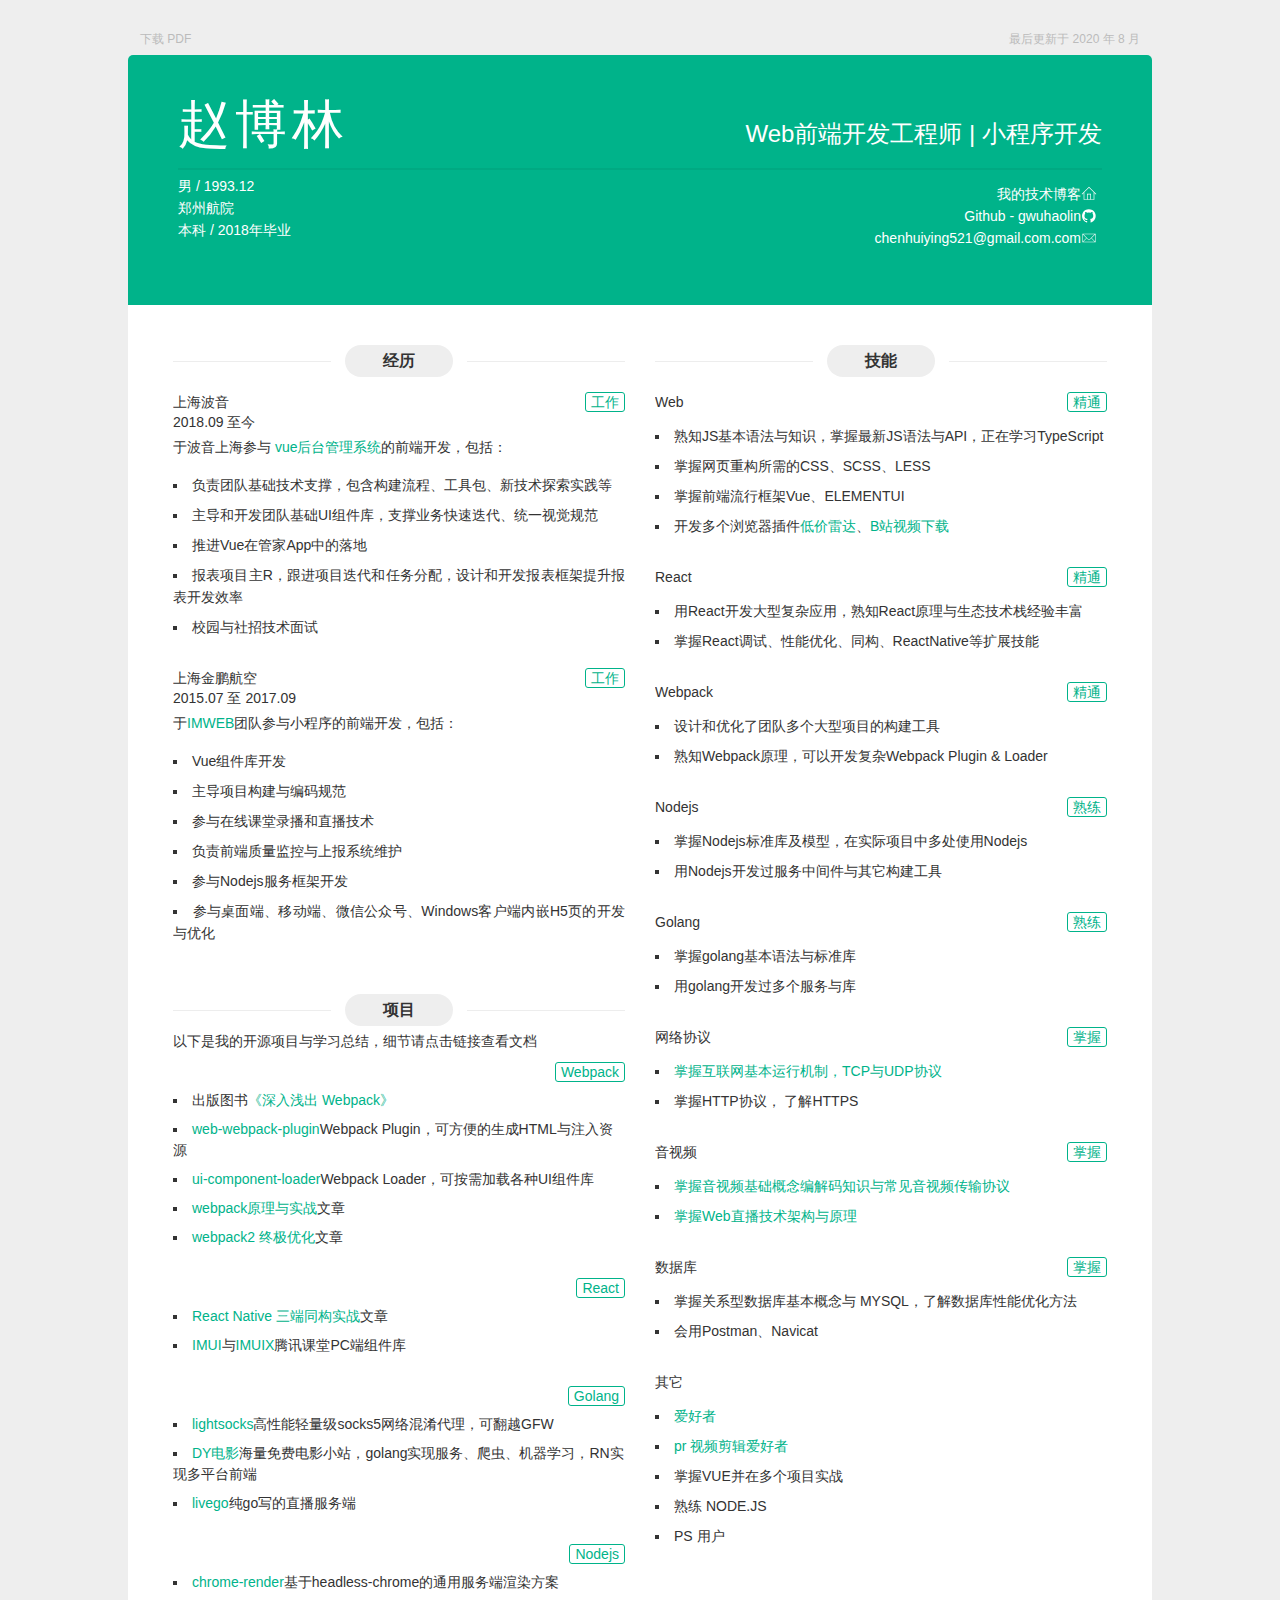
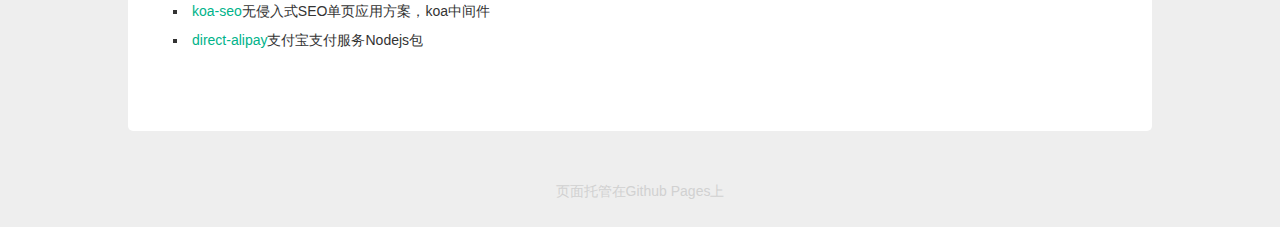
<file: docs/index.html>
<!DOCTYPE html>
<html>
  <head>
    <meta charset="utf-8">
    <meta http-equiv="X-UA-Compatible" content="IE=edge">
    <meta name="viewport" content="width=device-width, initial-scale=1">
    <title>简历 |  赵博林</title>
    <style rel="stylesheet">
      a,
      abbr,
      acronym,
      address,
      applet,
      article,
      aside,
      audio,
      b,
      big,
      blockquote,
      body,
      canvas,
      caption,
      center,
      cite,
      code,
      dd,
      del,
      details,
      dfn,
      div,
      dl,
      dt,
      em,
      embed,
      fieldset,
      figcaption,
      figure,
      footer,
      form,
      h1,
      h2,
      h3,
      h4,
      h5,
      h6,
      header,
      hgroup,
      html,
      i,
      iframe,
      img,
      ins,
      kbd,
      label,
      legend,
      li,
      mark,
      menu,
      nav,
      object,
      ol,
      output,
      p,
      pre,
      q,
      ruby,
      s,
      samp,
      section,
      small,
      span,
      strike,
      strong,
      sub,
      summary,
      sup,
      table,
      tbody,
      td,
      tfoot,
      th,
      thead,
      time,
      tr,
      tt,
      u,
      ul,
      var,
      video {
        margin: 0;
        padding: 0;
        border: 0;
        font: inherit;
        font-size: 100%;
        vertical-align: baseline
      }

      html {
        line-height: 1
      }

      ol,
      ul {
        list-style: none
      }

      table {
        border-collapse: collapse;
        border-spacing: 0
      }

      caption,
      td,
      th {
        text-align: left;
        font-weight: 400;
        vertical-align: middle
      }

      blockquote,
      q {
        quotes: none
      }

      blockquote:after,
      blockquote:before,
      q:after,
      q:before {
        content: "";
        content: none
      }

      a img {
        border: none
      }

      elements-of-type(html5-block) {
        display: block
      }

      * {
        -webkit-box-sizing: border-box;
        -moz-box-sizing: border-box;
        box-sizing: border-box;
        user-select: none
      }

      body {
        color: #333;
        font-size: 14px;
        line-height: 1.5;
        font-family: Helvetica Neue, Helvetica, Arial, Microsoft YaHei, sans-serif;
        -webkit-font-smoothing: antialiased;
        -webkit-text-size-adjust: none;
        background-color: #eee;
        overflow: auto;
        padding-top: 5px
      }

      @media screen and (max-width:1024px) {
        body {
          padding-top: 0
        }
      }

      a {
        text-decoration: none;
        color: #00b38a;
        -webkit-transition: all .2s ease-in-out;
        -moz-transition: all .2s ease-in-out;
        -o-transition: all .2s ease-in-out;
        transition: all .2s ease-in-out
      }

      .last-modified {
        position: absolute;
        top: 30px;
        left: 50%;
        width: 1000px;
        color: #bbb;
        margin-left: -500px;
        font-size: 12px;
        text-align: right
      }

      @media screen and (max-width:1024px) {
        .last-modified {
          display: none
        }
      }

      @media print {
        .last-modified {
          display: none
        }
      }

      .download-pdf {
        position: absolute;
        top: 30px;
        left: 50%;
        color: #bbb;
        margin-left: -500px;
        font-size: 12px;
        text-align: right
      }

      @media screen and (max-width:1024px) {
        .download-pdf {
          display: none
        }
      }

      @media print {
        .download-pdf {
          display: none
        }
      }

      .content {
        position: relative;
        width: 1024px;
        margin: 50px auto;
        -webkit-border-radius: 5px;
        -moz-border-radius: 5px;
        -ms-border-radius: 5px;
        -o-border-radius: 5px;
        border-radius: 5px;
        background-color: #fff;
        overflow: hidden
      }

      @media screen and (max-width:1024px) {
        .content {
          width: 100%;
          margin: 0;
          -webkit-border-radius: 0;
          -moz-border-radius: 0;
          -ms-border-radius: 0;
          -o-border-radius: 0;
          border-radius: 0
        }
      }

      .content-hd {
        width: 100%;
        padding: 30px 50px;
        color: #fff;
        background-color: #00b38a;
        overflow: hidden
      }

      @media screen and (max-width:720px) {
        .content-hd {
          padding: 25px 30px
        }
      }

      @media print {
        .content-hd {
          color: #000;
          background-color: #fff
        }
      }

      .content-hd .title {
        width: 100%;
        border-bottom: 2px solid #00a982;
        font-size: 52px;
        font-weight: 300;
        overflow: hidden;
        padding-bottom: 5px;
        margin-bottom: 5px
      }

      .content-hd .contact,
      .content-hd .info,
      .content-hd .job,
      .content-hd .name {
        width: 50%
      }

      @media screen and (max-width:720px) {

        .content-hd .contact,
        .content-hd .info,
        .content-hd .job,
        .content-hd .name {
          width: 100%;
          text-align: center
        }
      }

      .content-hd .name {
        float: left
      }

      .content-hd .name h1 {
        font-family: Lucida Grande, Hiragino Sans GB, Hiragino Sans GB W3, Helvetica Neue, Helvetica, Arial, Microsoft YaHei, sans-serif;
        font-weight: 500;
        letter-spacing: 5px
      }

      @media screen and (max-width:720px) {
        .content-hd .name h1 {
          letter-spacing: 0;
          line-height: 1.25;
          margin-top: 10px
        }
      }

      .content-hd .name h1 small {
        font-weight: 400;
        letter-spacing: 0;
        font-size: 24px;
        padding-left: 10px
      }

      @media screen and (max-width:720px) {
        .content-hd .name h1 small {
          display: block;
          padding-left: 0;
          font-size: 20px;
          line-height: 1
        }
      }

      .content-hd .job {
        float: right;
        text-align: right
      }

      @media screen and (max-width:720px) {
        .content-hd .job {
          text-align: center
        }
      }

      .content-hd .job h2 {
        display: inline-block;
        font-size: 24px
      }

      @media screen and (max-width:720px) {
        .content-hd .job h2 {
          border-top: 1px solid #00a982;
          margin: 5px auto 0;
          padding: 10px
        }
      }

      .content-hd .info {
        float: left;
        line-height: 22px
      }

      .content-hd .contact {
        float: right;
        text-align: right;
        padding-right: 5px
      }

      .content-hd .contact ul {
        margin: 8px 0 4px
      }

      @media screen and (max-width:720px) {
        .content-hd .contact ul {
          text-align: center;
          margin: 16px 0 0
        }
      }

      .content-hd .contact ul>li {
        height: 22px
      }

      @media screen and (max-width:720px) {
        .content-hd .contact ul>li {
          display: inline-block
        }
      }

      .content-hd .contact ul>li>a {
        color: #fff;
        font-family: Lucida Grande, Hiragino Sans GB, Hiragino Sans GB W3, Helvetica Neue, Helvetica, Arial, Microsoft YaHei, sans-serif;
        font-size: 14px;
        line-height: 22px
      }

      @media print {
        .content-hd .contact ul>li>a {
          color: #000
        }
      }

      .content-hd .contact ul>li>a:hover {
        color: #e8e8e8
      }

      @media screen and (max-width:720px) {
        .content-hd .contact ul>li>a .contact-link {
          display: none
        }
      }

      .content-hd .contact ul>li>a .iconfont {
        fill: #fff;
        vertical-align: text-top
      }

      @media screen and (max-width:720px) {
        .content-hd .contact ul>li>a .iconfont {
          margin: 5px 8px
        }
      }

      .content-bd {
        width: 100%;
        min-height: 200px;
        padding: 20px 30px 50px;
        overflow: hidden
      }

      @media screen and (max-width:720px) {
        .content-bd {
          padding: 20px 20px 50px
        }
      }

      .content-bd .content-left,
      .content-bd .content-right {
        width: 50%
      }

      @media screen and (max-width:1024px) {

        .content-bd .content-left,
        .content-bd .content-right {
          width: 100%
        }
      }

      .content-bd .content-left {
        float: left
      }

      .content-bd .content-right {
        float: right
      }

      .content-bd section {
        overflow: hidden;
        padding: 10px 15px
      }

      .content-bd .section-hd {
        position: relative;
        height: 32px;
        margin: 10px auto 5px;
        overflow: hidden
      }

      .content-bd .section-bd {
        overflow: hidden
      }

      .content-bd .section-bd ul li {
        margin-top: 8px;
        list-style: square inside
      }

      .content-bd .section-bd .item {
        margin-bottom: 20px
      }

      .content-bd .section-title-l,
      .content-bd .section-title-r {
        position: absolute;
        top: 50%;
        display: inline-block;
        width: 35%;
        height: 0;
        vertical-align: middle;
        border-top: 1px solid #ededed
      }

      .content-bd .section-title-l {
        left: 0
      }

      .content-bd .section-title-r {
        right: 0
      }

      .content-bd .section-title {
        position: relative;
        z-index: 1;
        width: 24%;
        min-width: 100px;
        margin: 0 auto;
        padding: 4px 10px;
        -webkit-border-radius: 32px;
        -moz-border-radius: 32px;
        -ms-border-radius: 32px;
        -o-border-radius: 32px;
        border-radius: 32px;
        font-size: 16px;
        font-weight: 700;
        text-align: center;
        background-color: #eee
      }

      .content-bd .section-list {
        padding: 10px 0 5px
      }

      .content-bd .item-hd {
        position: relative;
        padding: 10px 0 5px;
        line-height: 20px;
        overflow: hidden;
        font-weight: 500;
        min-height: 30px
      }

      .content-bd .item-hd .item-time {
        display: inline-block;
        float: left;
        width: 25%
      }

      @media screen and (max-width:720px) {
        .content-bd .item-hd .item-time {
          width: 100%;
          margin-bottom: 5px
        }
      }

      .content-bd .item-hd .item-more {
        position: absolute;
        top: 10px;
        right: 0
      }

      .content-bd .item-hd .item-name {
        float: left
      }

      .content-bd .item-bd {
        margin-bottom: 5px
      }

      .content-bd .item-des {
        margin-bottom: 16px
      }

      .content-bd .section-content {
        text-align: justify;
        word-break: break-all;
        line-height: 22px
      }

      .content-bd .section-content em {
        display: inline-block;
        font-family: Menlo, Helvetica Neue, Helvetica, Arial, Microsoft YaHei, sans-serif;
        font-size: 12px;
        line-height: 14px;
        border: 1px solid #d1d1d1;
        -webkit-border-radius: 3px;
        -moz-border-radius: 3px;
        -ms-border-radius: 3px;
        -o-border-radius: 3px;
        border-radius: 3px;
        margin: 2px;
        padding: 0 3px;
        background-color: #f7f7f7
      }

      .content-bd .section-content strong {
        font-family: Helvetica Neue, Helvetica, Arial, Microsoft YaHei, sans-serif;
        font-size: 12px;
        line-height: 14px;
        border: 1px solid #f3f3f3;
        -webkit-border-radius: 3px;
        -moz-border-radius: 3px;
        -ms-border-radius: 3px;
        -o-border-radius: 3px;
        border-radius: 3px;
        font-weight: 500;
        color: #444;
        margin: 2px;
        padding: 0 3px;
        background-color: #f6f6f6
      }

      .content-bd .practice .item-time {
        width: 100%
      }

      .btn {
        display: inline-block;
        padding: 0 5px;
        border: 1px solid #00b38a;
        border-radius: 3px;
        color: #00b38a;
        font-family: Menlo, Helvetica Neue, Helvetica, Arial, Microsoft YaHei, sans-serif;
        font-size: 14px;
        line-height: 18px;
        text-align: center
      }

      .btn:hover {
        color: #fff;
        background-color: #00b38a
      }

      .github-footer {
        text-align: center
      }

      .github-footer .footer-link {
        display: inline-block;
        color: #d1d1d1;
        margin-bottom: 25px
      }

      @media screen and (max-width:1024px) {
        .github-footer .footer-link {
          margin-top: 25px
        }
      }

      @media print {
        .github-footer {
          display: none
        }
      }
    </style>
    <base target="_blank">
  </head>
  <body>
    <p class="last-modified">最后更新于 2020 年 8 月</p><a class="download-pdf" href="http://resume.wuhaolin.cn/resume.pdf">下载 PDF</a>
    <main class="content">
      <header class="content-hd">
        <section class="title">
          <div class="name">
            <h1>赵博林</h1>
          </div>
          <div class="job">
            <h2>Web前端开发工程师 | 小程序开发</h2>
          </div>
        </section>
        <section class="info">
          <ul>
            <li>男 / 1993.12</li>
            <li> 郑州航院 </li>
            <li>本科 / 2018年毕业</li>
          </ul>
        </section>
        <section class="contact">
          <ul>
            <li><a href="https://github.com/gwuhaolin/blog"><span class="contact-link">我的技术博客</span><span class="iconfont"><svg
                    width="16px" height="16px" viewBox="0 0 1024 1024">
                    <path d="M512 42.581333l-469.333333 469.333333 31.146667 31.146667L170.666667 446.250667l0 438.186667 682.666667 0L853.333333 446.208l96.853333 96.896 31.146667-31.146667L512 42.581333zM426.666667 841.770667l0-298.666667 170.666667 0 0 298.666667L426.666667 841.770667zM810.666667 841.770667l-170.666667 0 0-341.333333L384 500.437333l0 341.333333L213.333333 841.770667 213.333333 403.584l298.666667-298.666667 298.666667 298.666667L810.666667 841.770667z"></path>
                  </svg></span></a></li>
            <li><a href="https://github.com/gwuhaolin"><span class="contact-link">Github - gwuhaolin</span><span class="iconfont"><svg
                    width="16px" height="16px" viewBox="0 0 1024 1024">
                    <path d="M941.714 512q0 143.433-83.712 258.011t-216.283 158.574q-15.433 2.853-22.565-3.986t-7.131-17.152v-120.576q0-55.442-29.696-81.152 32.585-3.438 58.587-10.277t53.723-22.272 46.299-37.998 30.281-60.014 11.703-86.016q0-69.157-45.129-117.723 21.138-52.005-4.571-116.553-16.018-5.157-46.299 6.29t-52.553 25.161l-21.723 13.714q-53.138-14.848-109.714-14.848t-109.714 14.848q-9.143-6.29-24.283-15.433t-47.726-22.016-49.152-7.717q-25.161 64.585-3.986 116.553-45.129 48.567-45.129 117.723 0 48.567 11.703 85.723t29.989 60.014 46.007 38.29 53.723 22.272 58.587 10.277q-22.857 20.553-28.014 58.843-11.995 5.705-25.71 8.558t-32.585 2.853-37.413-12.288-31.707-35.73q-10.862-18.286-27.721-29.696t-28.27-13.714l-11.447-1.719q-11.995 0-16.567 2.56t-2.853 6.583 5.157 8.009 7.424 6.839l3.986 2.853q12.581 5.705 24.869 21.723t17.993 29.147l5.705 13.129q7.424 21.723 25.161 35.145t38.29 17.152 39.717 3.986 31.707-2.011l13.129-2.304q0 21.723 0.293 50.871t0.293 30.866q0 10.277-7.424 17.152t-22.857 3.986q-132.571-43.995-216.283-158.574t-83.712-258.011q0-119.442 58.843-220.27t159.707-159.707 220.27-58.843 220.27 58.843 159.707 159.707 58.843 220.27z"></path>
                  </svg></span></a></li>
            <li><a href="mailto: chenhuiying521@gmail.com"><span class="contact-link"> chenhuiying521@gmail.com.com</span><span class="iconfont"><svg
                    width="16px" height="16px" viewBox="0 0 1024 1024">
                    <path d="M903.808 239.04l-818.304 0 0 545.92 852.992 0 0-545.92-34.688 0zM869.664 273.152l-329.536 329.536c-15.04 15.04-41.248 15.04-56.288 0l-329.6-329.536 715.392 0zM119.616 286.752l221.536 221.504-221.536 221.536 0-443.072zM146.848 750.848l218.464-218.432 94.432 94.4c13.952 13.952 32.512 21.664 52.256 21.664s38.304-7.712 52.256-21.664l94.432-94.432 218.432 218.432-730.304 0zM904.384 729.824l-221.536-221.568 221.536-221.568 0 443.136z"></path>
                  </svg></span></a></li>
            <li></li>
          </ul>
        </section>
      </header>
      <div class="content-bd">
        <div class="content-left">
          <section class="practice">
            <header class="section-hd"><span class="section-title-l"></span>
              <h2 class="section-title">经历</h2><span class="section-title-r"></span>
            </header>
            <div class="section-bd">
              <div class="item">
                <header class="item-hd">
                  <h3 class="item-name">上海波音</h3><span class="item-time">2018.09 至今</span><a class="btn item-more" href="https://tech.meituan.com">工作</a>
                </header>
                <div class="item-bd">
                  <p class="item-des">于波音上海参与<a href="#"> vue后台管理系统</a>的前端开发，包括：</p>
                  <ul class="section-content">
                    <li>负责团队基础技术支撑，包含构建流程、工具包、新技术探索实践等</li>
                    <li>主导和开发团队基础UI组件库，支撑业务快速迭代、统一视觉规范</li>
                    <li>推进Vue在管家App中的落地</li>
                    <li>报表项目主R，跟进项目迭代和任务分配，设计和开发报表框架提升报表开发效率</li>
                    <li>校园与社招技术面试</li>
                  </ul>
                </div>
              </div>
              <div class="item">
                <header class="item-hd">
                  <h3 class="item-name">上海金鹏航空</h3><span class="item-time">2015.07 至 2017.09</span><a class="btn item-more"
                    href="#">工作</a>
                </header>
                <div class="item-bd">
                  <p class="item-des">于<a href="#">IMWEB</a>团队参与<a href="#"></a>小程序的前端开发，包括：</p>
                  <ul class="section-content">
                    <li> Vue组件库开发</li>
                    <li>主导项目构建与编码规范</li>
                    <li>参与在线课堂录播和直播技术</li>
                    <li>负责前端质量监控与上报系统维护</li>
                    <li>参与Nodejs服务框架开发</li>
                    <li>参与桌面端、移动端、微信公众号、Windows客户端内嵌H5页的开发与优化</li>
                  </ul>
                </div>
              </div>
            </div>
          </section>
          <section class="project">
            <header class="section-hd"><span class="section-title-l"></span>
              <h2 class="section-title">项目</h2><span class="section-title-r"></span>
            </header>
            <div class="section-bd">以下是我的开源项目与学习总结，细节请点击链接查看文档<div class="item">
                <header class="item-hd"><a class="btn item-more" href="#">Webpack</a></header>
                <div class="item-bd">
                  <ul>
                    <li>出版图书<a href="#">《深入浅出 Webpack》</a></li>
                    <li><a href="#">web-webpack-plugin</a>Webpack
                      Plugin，可方便的生成HTML与注入资源</li>
                    <li><a href="#">ui-component-loader</a>Webpack
                      Loader，可按需加载各种UI组件库</li>
                    <li><a href="#">webpack原理与实战</a>文章</li>
                    <li><a href="#">webpack2 终极优化</a>文章</li>
                  </ul>
                </div>
              </div>
              <div class="item">
                <header class="item-hd"><a class="btn item-more" href="#">React</a></header>
                <div class="item-bd">
                  <ul>
                    <li><a href="#">React
                        Native 三端同构实战</a>文章</li>
                    <li><a href="#">IMUI</a>与<a href="#">IMUIX</a>腾讯课堂PC端组件库</li>
                  </ul>
                </div>
              </div>
              <div class="item">
                <header class="item-hd"><a class="btn item-more" href="https://golang.org">Golang</a></header>
                <div class="item-bd">
                  <ul>
                    <li><a href="#">lightsocks</a>高性能轻量级socks5网络混淆代理，可翻越GFW</li>
                    <li><a href="#">DY电影</a>海量免费电影小站，golang实现服务、爬虫、机器学习，RN实现多平台前端</li>
                    <li><a href="#">livego</a>纯go写的直播服务端</li>
                  </ul>
                </div>
              </div>
              <div class="item">
                <header class="item-hd"><a class="btn item-more" href="https://nodejs.org">Nodejs</a></header>
                <div class="item-bd">
                  <ul>
                    <li><a href="#">chrome-render</a>基于headless-chrome的通用服务端渲染方案</li>
                    <li><a href="#">koa-seo</a>无侵入式SEO单页应用方案，koa中间件</li>
                    <li><a href="#">direct-alipay</a>支付宝支付服务Nodejs包</li>
                  </ul>
                </div>
              </div>
            </div>
          </section>
        </div>
        <div class="content-right">
          <section class="skill">
            <header class="section-hd"><span class="section-title-l"></span>
              <h2 class="section-title">技能</h2><span class="section-title-r"></span>
            </header>
            <div class="section-bd">
              <div class="item">
                <header class="item-hd"><span class="item-time">Web</span><a class="btn item-more">精通</a></header>
                <div class="item-bd">
                  <ul class="section-content">
                    <li>熟知JS基本语法与知识，掌握最新JS语法与API，正在学习TypeScript</li>
                    <li>掌握网页重构所需的CSS、SCSS、LESS</li>
                    <li>掌握前端流行框架Vue、ELEMENTUI</li>
                    <li>开发多个浏览器插件<a href="#"
                        hl="zh-CN">低价雷达</a>、<a href="#"
                        hl="zh-CN" authuser="0">B站视频下载</a></li>
                  </ul>
                </div>
              </div>
              <div class="item">
                <header class="item-hd"><span class="item-time">React</span><a class="btn item-more">精通</a></header>
                <div class="item-bd">
                  <ul class="section-content">
                    <li>用React开发大型复杂应用，熟知React原理与生态技术栈经验丰富</li>
                    <li>掌握React调试、性能优化、同构、ReactNative等扩展技能</li>
                  </ul>
                </div>
              </div>
              <div class="item">
                <header class="item-hd"><span class="item-time">Webpack</span><a class="btn item-more">精通</a></header>
                <div class="item-bd">
                  <ul class="section-content">
                    <li>设计和优化了团队多个大型项目的构建工具</li>
                    <li>熟知Webpack原理，可以开发复杂Webpack Plugin &amp; Loader</li>
                  </ul>
                </div>
              </div>
              <div class="item">
                <header class="item-hd"><span class="item-time">Nodejs</span><a class="btn item-more">熟练</a></header>
                <div class="item-bd">
                  <ul class="section-content">
                    <li>掌握Nodejs标准库及模型，在实际项目中多处使用Nodejs</li>
                    <li>用Nodejs开发过服务中间件与其它构建工具</li>
                  </ul>
                </div>
              </div>
              <div class="item">
                <header class="item-hd"><span class="item-time">Golang</span><a class="btn item-more">熟练</a></header>
                <div class="item-bd">
                  <ul class="section-content">
                    <li>掌握golang基本语法与标准库</li>
                    <li>用golang开发过多个服务与库</li>
                  </ul>
                </div>
              </div>
              <div class="item">
                <header class="item-hd"><span class="item-time">网络协议</span><a class="btn item-more">掌握</a></header>
                <div class="item-bd">
                  <ul class="section-content">
                    <li><a href="#">掌握互联网基本运行机制，TCP与UDP协议</a></li>
                    <li>掌握HTTP协议， 了解HTTPS</li>
                  </ul>
                </div>
              </div>
              <div class="item">
                <header class="item-hd"><span class="item-time">音视频</span><a class="btn item-more">掌握</a></header>
                <div class="item-bd">
                  <ul class="section-content">
                    <li><a href="#">掌握音视频基础概念编解码知识与常见音视频传输协议</a></li>
                    <li><a href="#">掌握Web直播技术架构与原理</a></li>
                  </ul>
                </div>
              </div>
              <div class="item">
                <header class="item-hd"><span class="item-time">数据库</span><a class="btn item-more">掌握</a></header>
                <div class="item-bd">
                  <ul class="section-content">
                    <li>掌握关系型数据库基本概念与 MYSQL，了解数据库性能优化方法</li>
                    <li>会用Postman、Navicat</li>
                  </ul>
                </div>
              </div>
              <div class="item">
                <header class="item-hd"><span class="item-time">其它</span></header>
                <div class="item-bd">
                  <ul class="section-content">
                    <li><a href="#">爱好者</a></li>
                    <li><a href="#">pr 视频剪辑爱好者
                        </a></li>
                    <li>掌握VUE并在多个项目实战</li>
                    <li>熟练 NODE.JS </li>
                    <li>PS 用户</li>
                  </ul>
                </div>
              </div>
            </div>
          </section>
        </div>
      </div>
    </main>
    <footer class="github-footer"><a class="footer-link" href="#">页面托管在Github Pages上</a></footer>
  </body>
</html>
</file>
